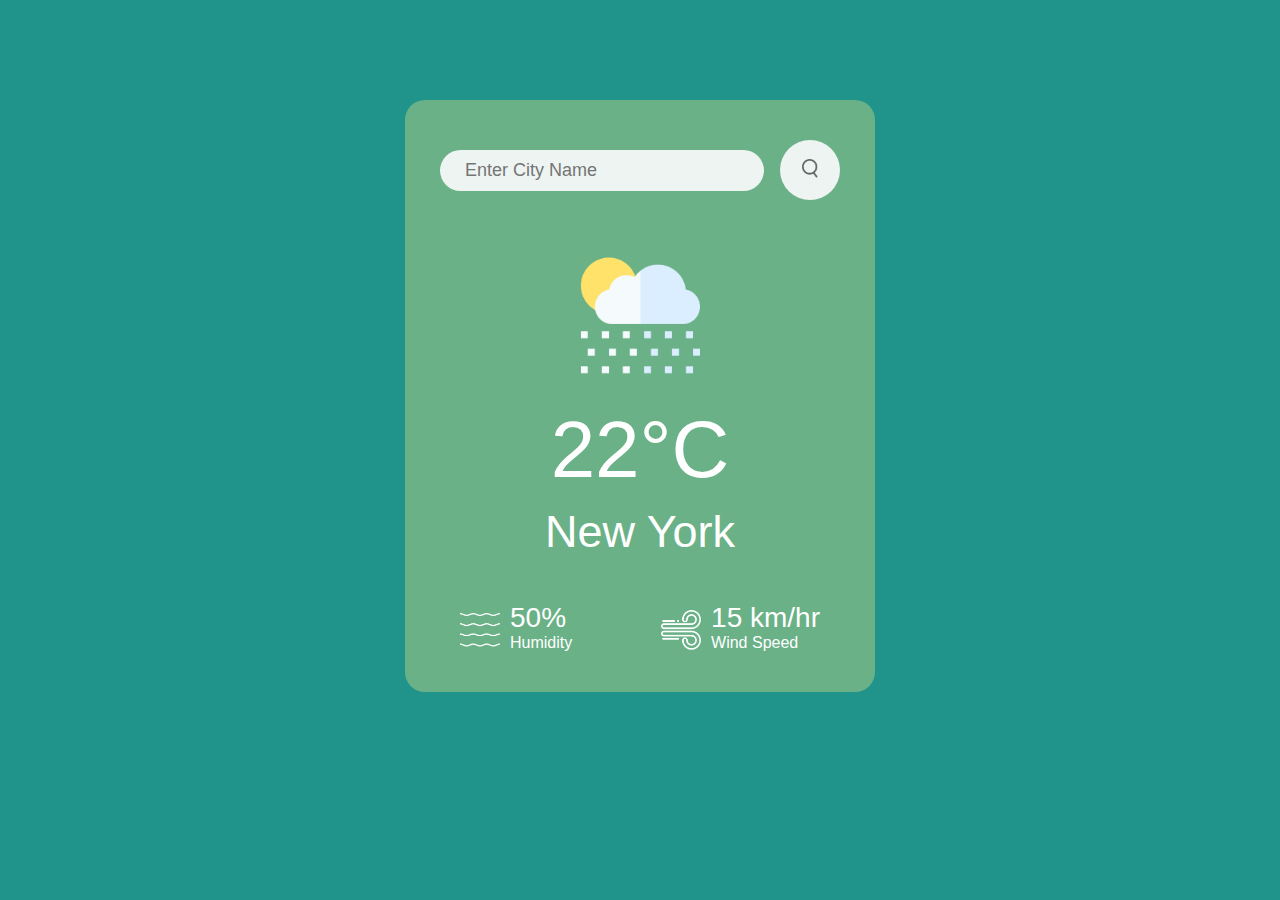
<file: index.html>
<!DOCTYPE html>
<html lang="en">
<head>
    <meta charset="UTF-8">
    <meta name="viewport" content="width=device-width, initial-scale=1.0">
    <title>Weather App</title>
    <link rel="stylesheet" href="styles.css">
</head>
<body>
    <div class="card">
        <div class="search">
            <input type="text" placeholder="Enter City Name" spellcheck="false" class="SEARCH">
            <button><img src="images/search.png"></button>
        </div>

        <div class="weather">
            <img src="images/rain.png" class="weather-icon">
            <h1 class="temp">22°C</h1>
            <h2 class ="city">New York</h2>
            <div class="details">
                <div class="col">
                    <img src="images/humidity.png">
                    <div>
                        <p class ="humidity">50%</p>
                        <p>Humidity</p>
                    </div>
                </div>
                
                 <div class="col">
                     <img src="images/wind.png">
                            <div>
                                <p class="wind">15 km/hr</p>
                                <p>Wind Speed</p>
                            </div>
                 </div>
            </div>
        </div>
    </div>

    <script>
        const apiKey="180c6b8463b0962cdd3ebc6ba60dca7c";
        const apiURL="https://api.openweathermap.org/data/2.5/weather?units=metric&q=";
        
        const searchBox = document.querySelector(".search input");
        const searchBtn = document.querySelector(".search button");
        const weathericon=document.querySelector(".weather-icon")

        async function checkWeather(city){
            const response= await fetch(apiURL+ city+ `&appid=${apiKey}`);
            var data= await response.json();
            console.log(data); 

            document.querySelector(".city").innerHTML=data.name;
            document.querySelector(".temp").innerHTML=Math.round(data.main.temp)+"°C";
            document.querySelector(".humidity").innerHTML=data.main.humidity+"%";
            document.querySelector(".wind").innerHTML=data.wind.speed+" Km/hr";

            searchBtn.addEventListener("click",()=>{
                checkWeather(searchBox.value);
            });


            if(data.weather[0].main=="Clouds"){
                weathericon.src="images/clouds.png";
            }else if(data.weather[0].main=="Clear"){
                weathericon.src="images/clear.png";
            }else if(data.weather[0].main=="Rain"){
                weathericon.src="images/rain.png";

            }else if(data.weather[0].main=="Drizzle"){
                weathericon.src="images/drizzle.png";

            }else if(data.weather[0].main=="Mist"){
                weathericon.src="images/mist.png";

            }
        }
        
      </script>
</body>
</html>
</file>
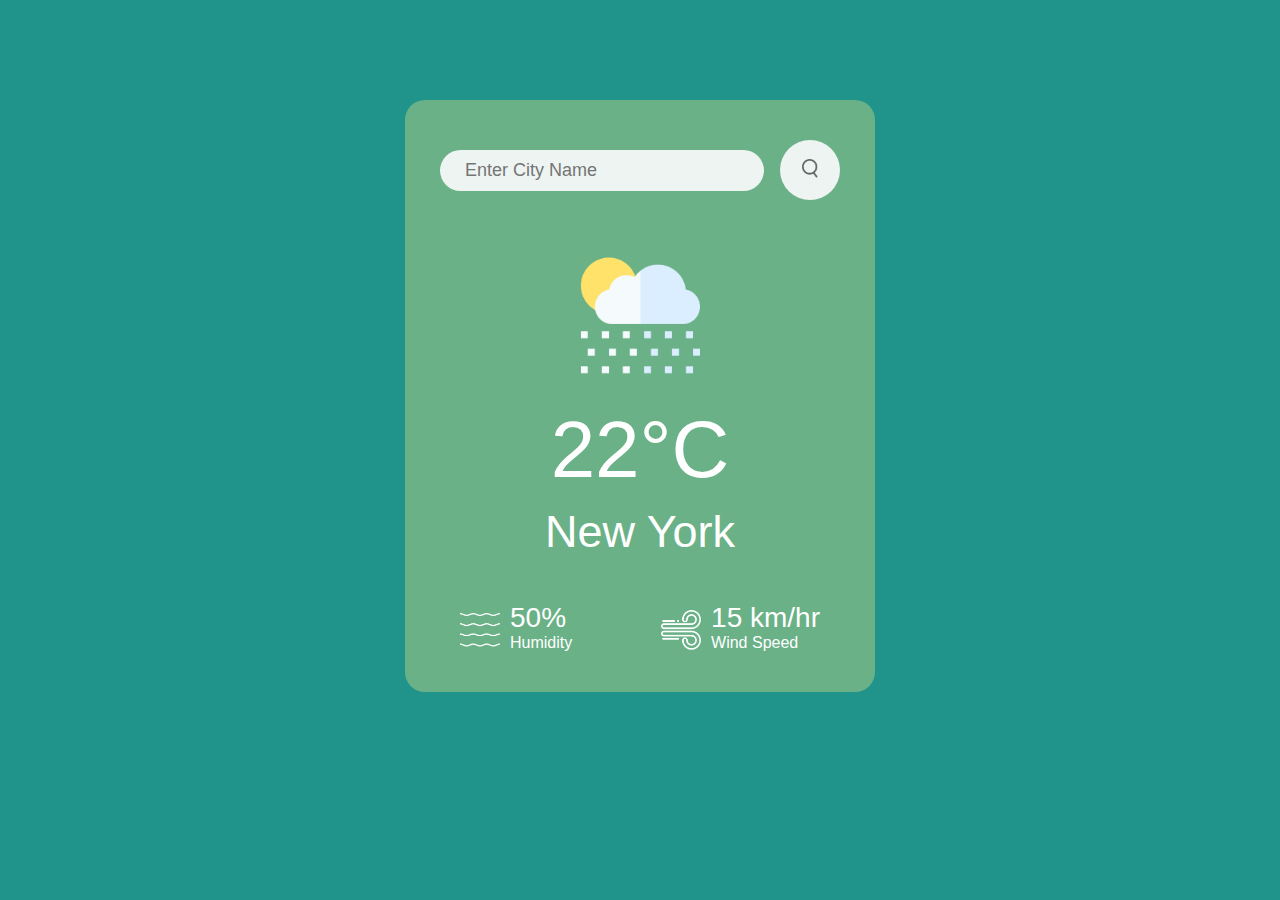
<file: Weather App/index.html>
<!DOCTYPE html>
<html lang="en">
<head>
    <meta charset="UTF-8">
    <meta name="viewport" content="width=device-width, initial-scale=1.0">
    <title>Weather App</title>
    <link rel="stylesheet" href="styles.css">
</head>
<body>
    <div class="card">
        <div class="search">
            <input type="text" placeholder="Enter City Name" spellcheck="false" class="SEARCH">
            <button><img src="images/search.png"></button>
        </div>

        <div class="weather">
            <img src="images/rain.png" class="weather-icon">
            <h1 class="temp">22°C</h1>
            <h2 class ="city">New York</h2>
            <div class="details">
                <div class="col">
                    <img src="images/humidity.png">
                    <div>
                        <p class ="humidity">50%</p>
                        <p>Humidity</p>
                    </div>
                </div>
                
                 <div class="col">
                     <img src="images/wind.png">
                            <div>
                                <p class="wind">15 km/hr</p>
                                <p>Wind Speed</p>
                            </div>
                 </div>
            </div>
        </div>
    </div>

    <script>
        const apiKey="180c6b8463b0962cdd3ebc6ba60dca7c";
        const apiURL="https://api.openweathermap.org/data/2.5/weather?units=metric&q=";
        
        const searchBox = document.querySelector(".search input");
        const searchBtn = document.querySelector(".search button");
        const weathericon=document.querySelector(".weather-icon")

        async function checkWeather(city){
            const response= await fetch(apiURL+ city+ `&appid=${apiKey}`);
            var data= await response.json();
            console.log(data); 

            document.querySelector(".city").innerHTML=data.name;
            document.querySelector(".temp").innerHTML=Math.round(data.main.temp)+"°C";
            document.querySelector(".humidity").innerHTML=data.main.humidity+"%";
            document.querySelector(".wind").innerHTML=data.wind.speed+" Km/hr";

            searchBtn.addEventListener("click",()=>{
                checkWeather(searchBox.value);
            });


            if(data.weather[0].main=="Clouds"){
                weathericon.src="images/clouds.png";
            }else if(data.weather[0].main=="Clear"){
                weathericon.src="images/clear.png";
            }else if(data.weather[0].main=="Rain"){
                weathericon.src="images/rain.png";

            }else if(data.weather[0].main=="Drizzle"){
                weathericon.src="images/drizzle.png";

            }else if(data.weather[0].main=="Mist"){
                weathericon.src="images/mist.png";

            }
        }
        
      </script>
</body>
</html>
</file>
<file: styles.css>
*{
    margin:0;
    padding:0;
    font-family:'Poppins',sans-serif;
    box-sizing:border-box
}

body{
    background-color:#20948B;
}

.card{
    width:90%;
    max-width:470px;
    margin:100px auto 0;
    color:white;
    border-radius: 20px;
    padding:40px 35px;
    text-align:center;
    background-color:#6AB187;
}

.search{
    width:100%;
    display:flex;
    align-items:center;
    justify-content:center;
}

.search input{
    border:0;
    outline:0;
    background-color:#EDF4F2;
    color:#555;
    padding:10px 25px;
    border-radius:30px;flex:1;
    margin-right:16px;
    font-size:18px;
}

.search button{
    border:0;
    outline:0;
    background-color:#EDF4F2;
    border-radius:50%;
    width:60px;
    height:60px;
    cursor:pointer;
}

.search button img{
    width:16px;
}

.weather-icon{
    width:170px;
    margin-top:30px;
}

.weather h1{
font-size:80px;
font-weight:500;
}

.weather h2{
    font-size:45px;
    font-weight:400;
    margin-top:10px;
}

.details{
    display:flex;
    align-items:center;
    justify-content:space-between;
    padding:0 20px;
    margin-top:50px;
}

.col{
    display:flex;
    align-items:center;
    text-align:left;
}

.col img{
    width:40px;
    margin-right:10px;
}

.humidity, .wind{
font-size:28px;
margin-top:-6px;
}
</file>
<file: Weather App/styles.css>
*{
    margin:0;
    padding:0;
    font-family:'Poppins',sans-serif;
    box-sizing:border-box
}

body{
    background-color:#20948B;
}

.card{
    width:90%;
    max-width:470px;
    margin:100px auto 0;
    color:white;
    border-radius: 20px;
    padding:40px 35px;
    text-align:center;
    background-color:#6AB187;
}

.search{
    width:100%;
    display:flex;
    align-items:center;
    justify-content:center;
}

.search input{
    border:0;
    outline:0;
    background-color:#EDF4F2;
    color:#555;
    padding:10px 25px;
    border-radius:30px;flex:1;
    margin-right:16px;
    font-size:18px;
}

.search button{
    border:0;
    outline:0;
    background-color:#EDF4F2;
    border-radius:50%;
    width:60px;
    height:60px;
    cursor:pointer;
}

.search button img{
    width:16px;
}

.weather-icon{
    width:170px;
    margin-top:30px;
}

.weather h1{
font-size:80px;
font-weight:500;
}

.weather h2{
    font-size:45px;
    font-weight:400;
    margin-top:10px;
}

.details{
    display:flex;
    align-items:center;
    justify-content:space-between;
    padding:0 20px;
    margin-top:50px;
}

.col{
    display:flex;
    align-items:center;
    text-align:left;
}

.col img{
    width:40px;
    margin-right:10px;
}

.humidity, .wind{
font-size:28px;
margin-top:-6px;
}
</file>
